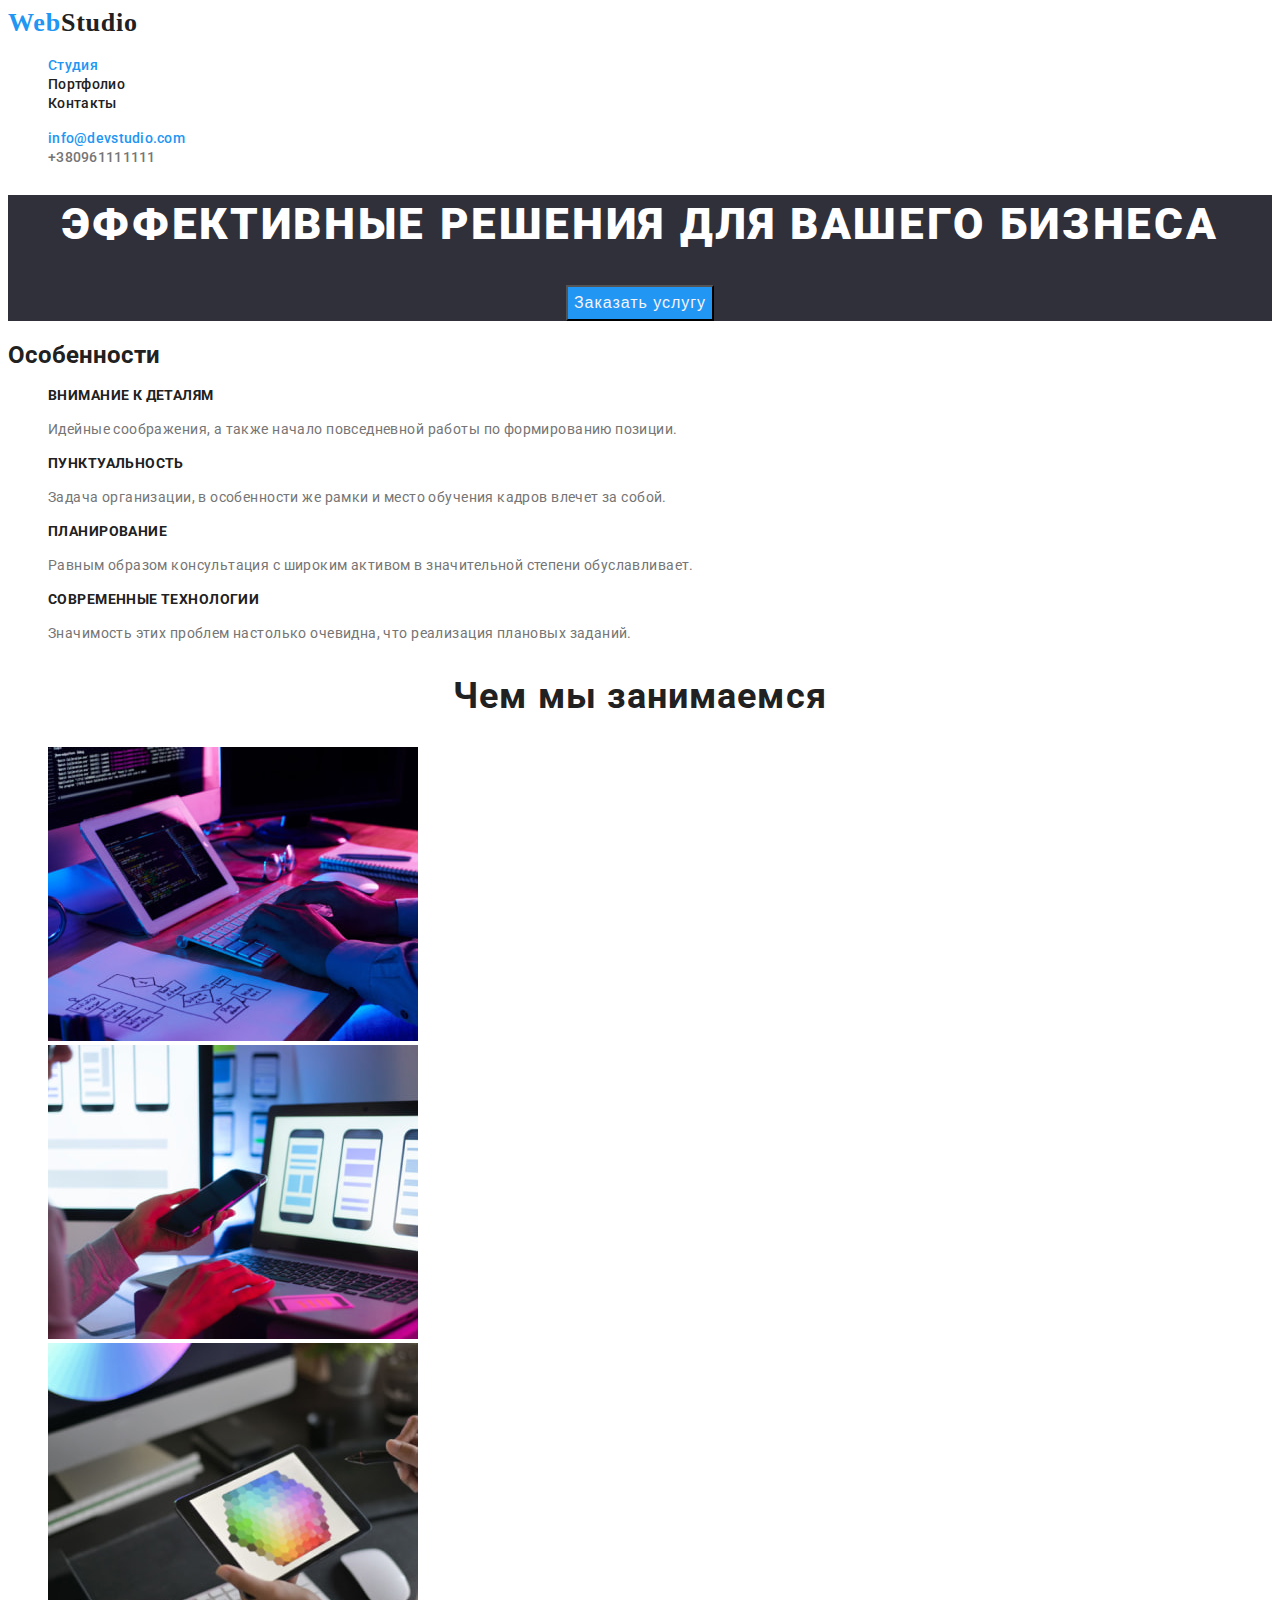
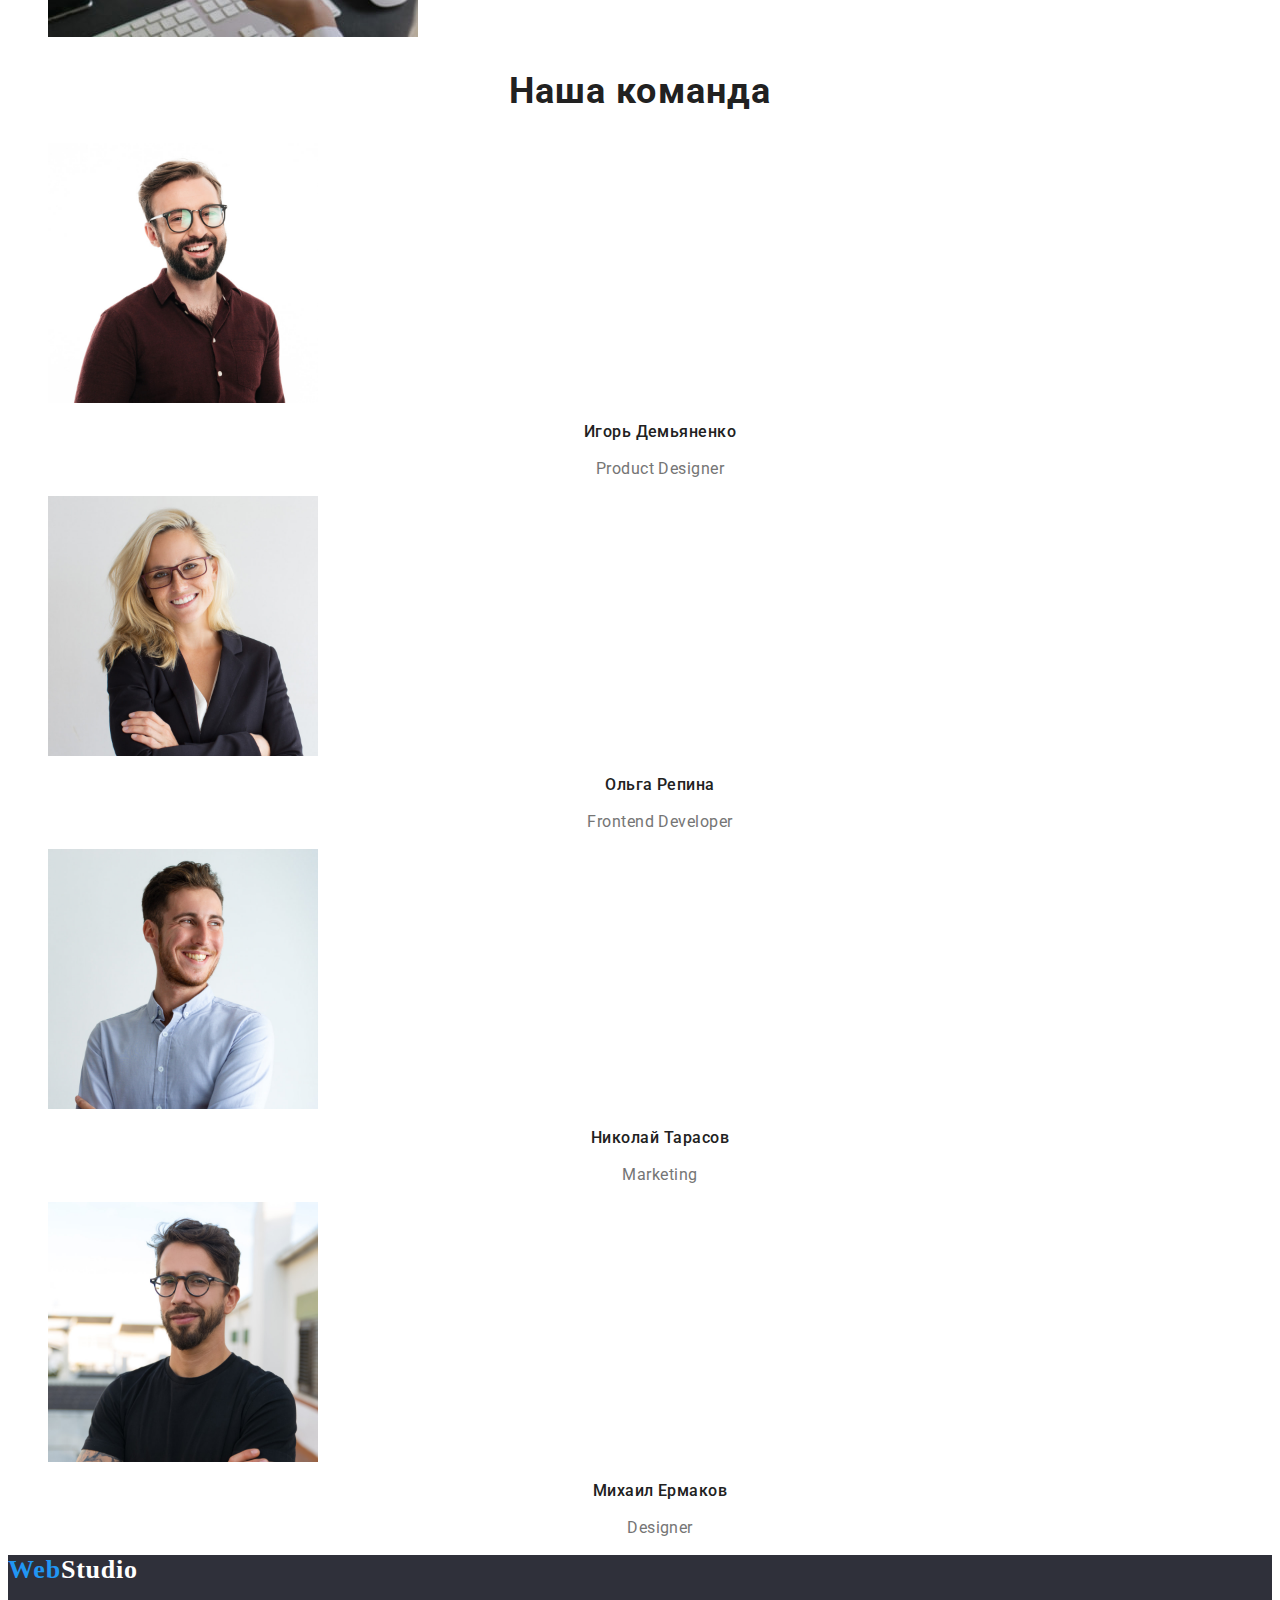
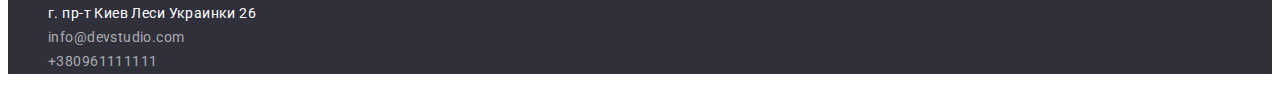
<file: index.html>
<!DOCTYPE html>
<html lang="en">
<head>
    <meta charset="UTF-8">
    <meta http-equiv="X-UA-Compatible" content="IE=edge">
    <meta name="viewport" content="width=device-width, initial-scale=1.0">
    <title>Студия</title>
    
    <link rel="preconnect" href="https://fonts.googleapis.com">
    <link rel="preconnect" href="https://fonts.gstatic.com" crossorigin>
    <link href="https://fonts.googleapis.com/css2?family=Raleway:wght@700&family=Roboto:wght@400;500;700;900&display=swap"
        rel="stylesheet">
    <link rel="stylesheet" href="./css/style.css">
</head>

<body class="body">
    <!--Шапка-->
    <header class="header">
<nav>
    <a class="logo" href="" lang="en">Web<span class="logo-accent">Studio</span></a>

<ul class="items">
    <li class="link"><a class="site-nav current" href="./index.html">Студия</a></li>
    <li class="link"><a class="site-nav" href="./portfolio.html">Портфолио</a></li>
    <li class="link"><a class="site-nav" href="">Контакты</a></li>
</ul>
</nav>
<ul class="contacts">
    <li class="link"><a class="contacts-mail-studio" href="emailto:info@devstudio.com">info@devstudio.com</a></li>
    <li class="link"><a class="contacts-studio" href="tel:+380961111111">+380961111111</a></li>
</ul>
    </header>
    <!--Уникальное меню-->
    <main>
        <!--Hero-->
        <section class="section">
            <h1 class="section-title">Эффективные решения для вашего бизнеса</h1>
            <button class="btn-section" type="button">Заказать услугу</button>
        </section>
        <!--Особенности-->
        <section>
            <h2>Особенности</h2>
            <ul>
                <li class="link">
                    <h3 class="subtitles">Внимание к деталям</h3>
                    <p class="text">Идейные соображения, а также начало повседневной работы по формированию позиции.</p>
                </li>
                <li class="link">
                    <h3 class="subtitles">Пунктуальность</h3>
                    <p class="text">Задача организации, в особенности же рамки и место обучения кадров влечет за собой.</p>
                </li>
                <li class="link">
                    <h3 class="subtitles">Планирование</h3>
                    <p class="text">Равным образом консультация с широким активом в значительной степени обуславливает.</p>
                </li>
                <li class="link">
                    <h3 class="subtitles" >Современные технологии</h3>
                    <p class="text">Значимость этих проблем настолько очевидна, что реализация плановых заданий.</p>
                </li>
            </ul>
        </section>  
        <!--Чем мы занимаемся-->
        <section>
            <h2 class="subject">Чем мы занимаемся</h2>
            <ul>
             <li class="link"><img src="./images/img-1.jpg" alt="Набора кода на компьютере" width="370"></li>
             <li class="link"><img src="./images/img-2.jpg" alt="Выбор меню для телефона на компьютере width370"></li>
             <li class="link"><img src="./images/img-3.jpg" alt="Цветовая палитра на графическом планшете" width="370"></li>
            </ul>  
        </section>
        <!--Наша команда-->
        <section class="section-team">
            <h2 class="subject">Наша команда</h2>
            <ul>
                <li class="link">
                    <img src="./images/img-m1.jpg" alt="Игорь Демьяненко" width="270">
                <h3 class="caption">Игорь Демьяненко</h3>
                <p class="list">Product Designer</p>
                </li>
                <li class="link">
                    <img src="./images/img-w.jpg" alt="Ольга Репина" width="270">
                <h3 class="caption">Ольга Репина</h3>
                <p class="list">Frontend Developer</p>
                </li>
                <li class="link">
                    <img src="./images/img-m3.jpg" alt="Николай Тарасов" width="270">
                <h3 class="caption">Николай Тарасов</h3>
                <p class="list">Marketing</p>
                </li>
                <li class="link">
                    <img src="./images/img-m4.jpg" alt="Михаил Ермаков" width="270">
                <h3 class="caption">Михаил Ермаков</h3>
                <p class="list">Designer</p>
                </li>
            </ul>

        </section>
    </main>
    <!--Футер-->
    <footer class="footer">
<a class="logo" href="./index.html" lang="en">Web<span class="footer-logo-accent">Studio</span></a>
<address class="address">
    <ul class="address">
        <li class="link"><a class="address-geo" href="https://www.google.com/maps/place/бул.+Леси+Украинки,+26,+Киев,+02000/@50.4265807,30.5361971,17z/data=!3m1!4b1!4m5!3m4!1s0x40d4cf0e033ecbe9:0x57a4dffefec77da0!8m2!3d50.4265807!4d30.5383858" 
            target="_blank" rel="noopener noreferrer">г. пр-т Киев Леси Украинки 26</a></li>
        <li class="link"><a class="address-contacts-footer" href="emailto:info@devstudio.com">info@devstudio.com</a></li>
        <li class="link"><a class="address-contacts-footer" href="tel:+380961111111">+380961111111</a></li>
    </ul>
</address>
    </footer>

   

</body>
</html>
</file>
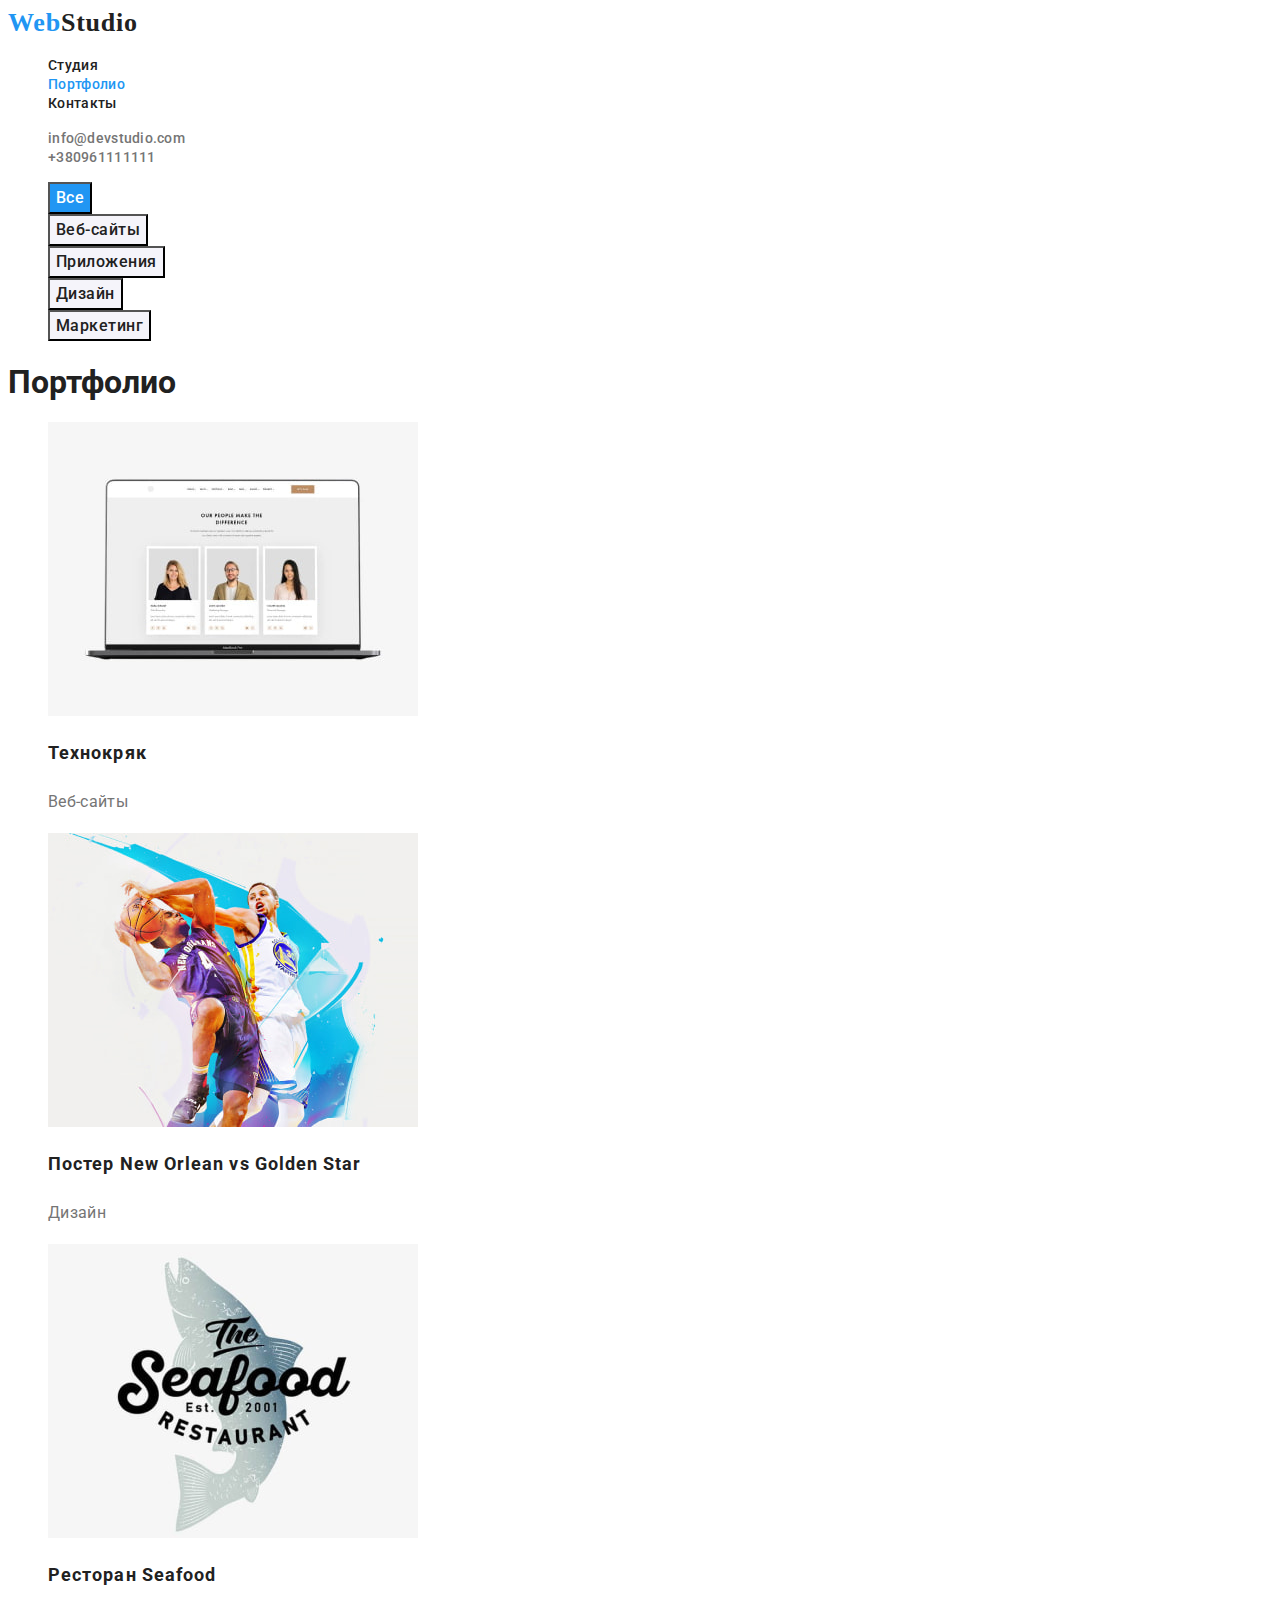
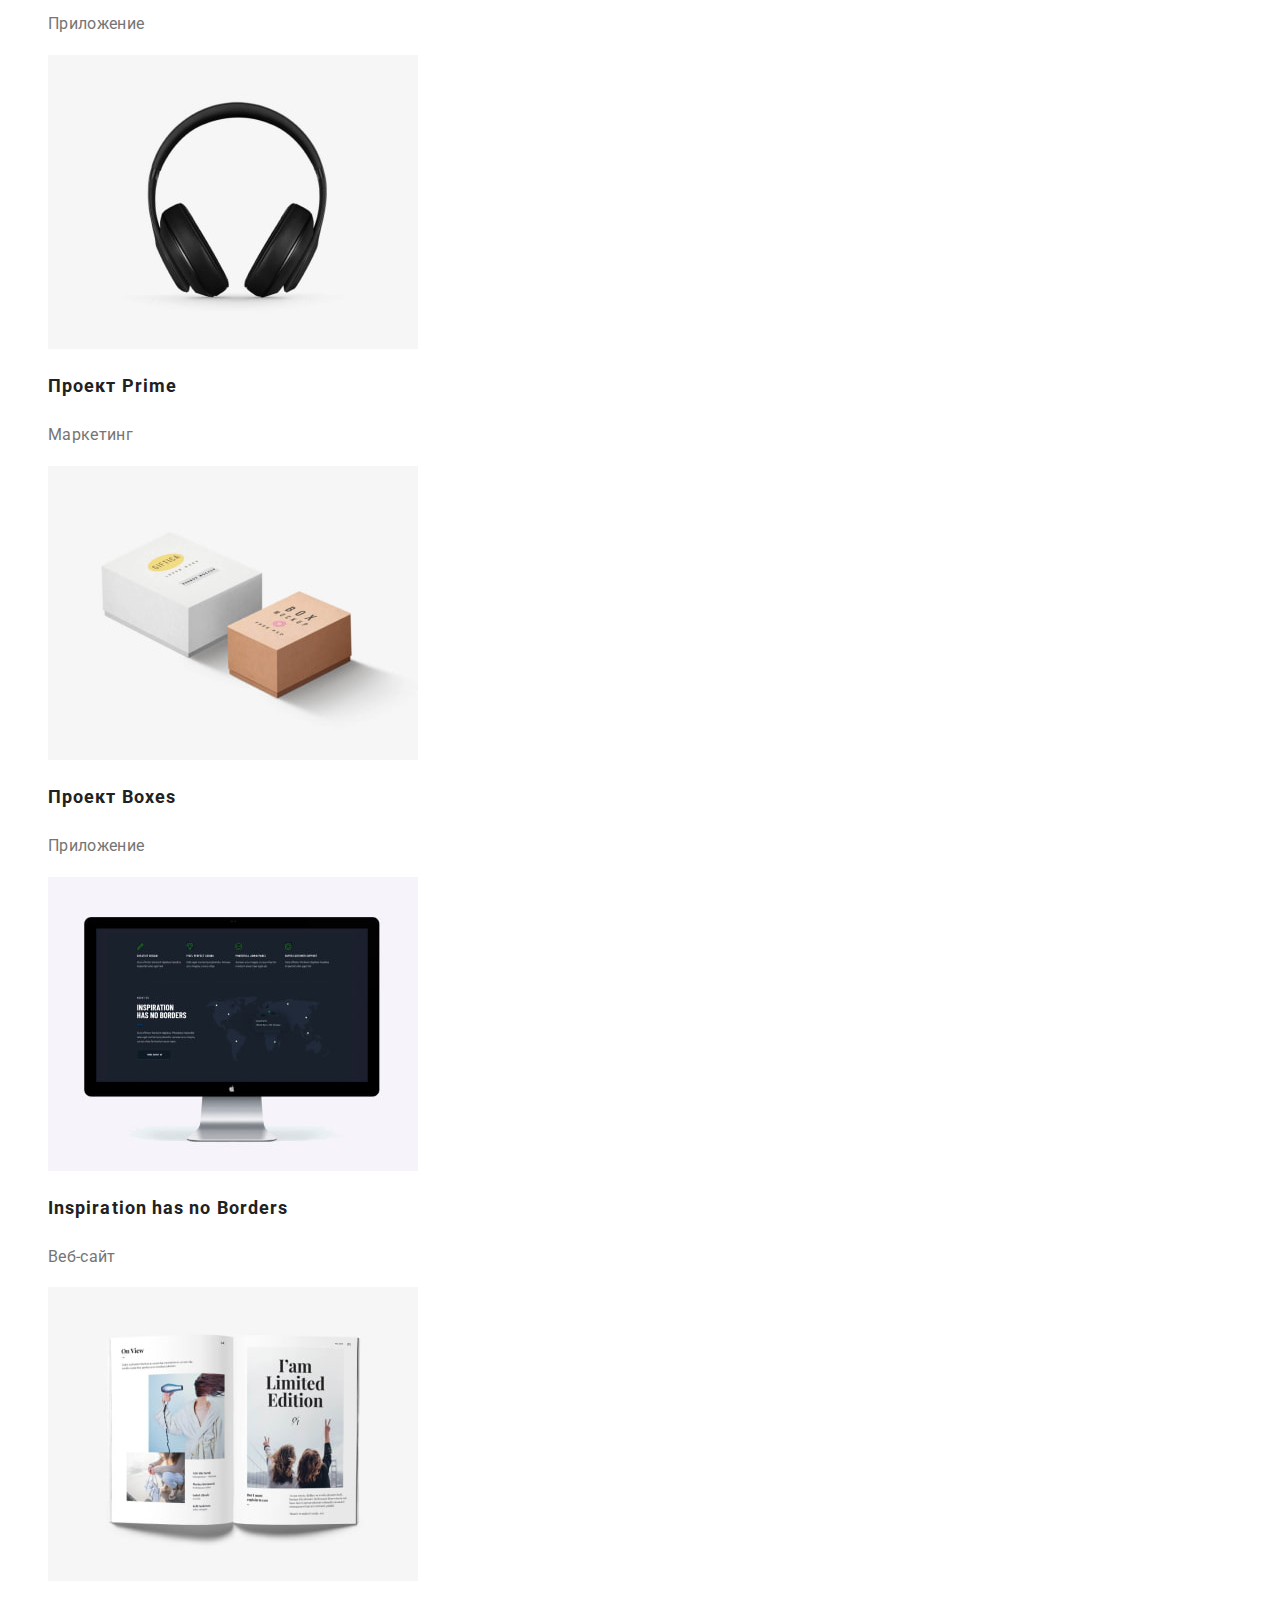
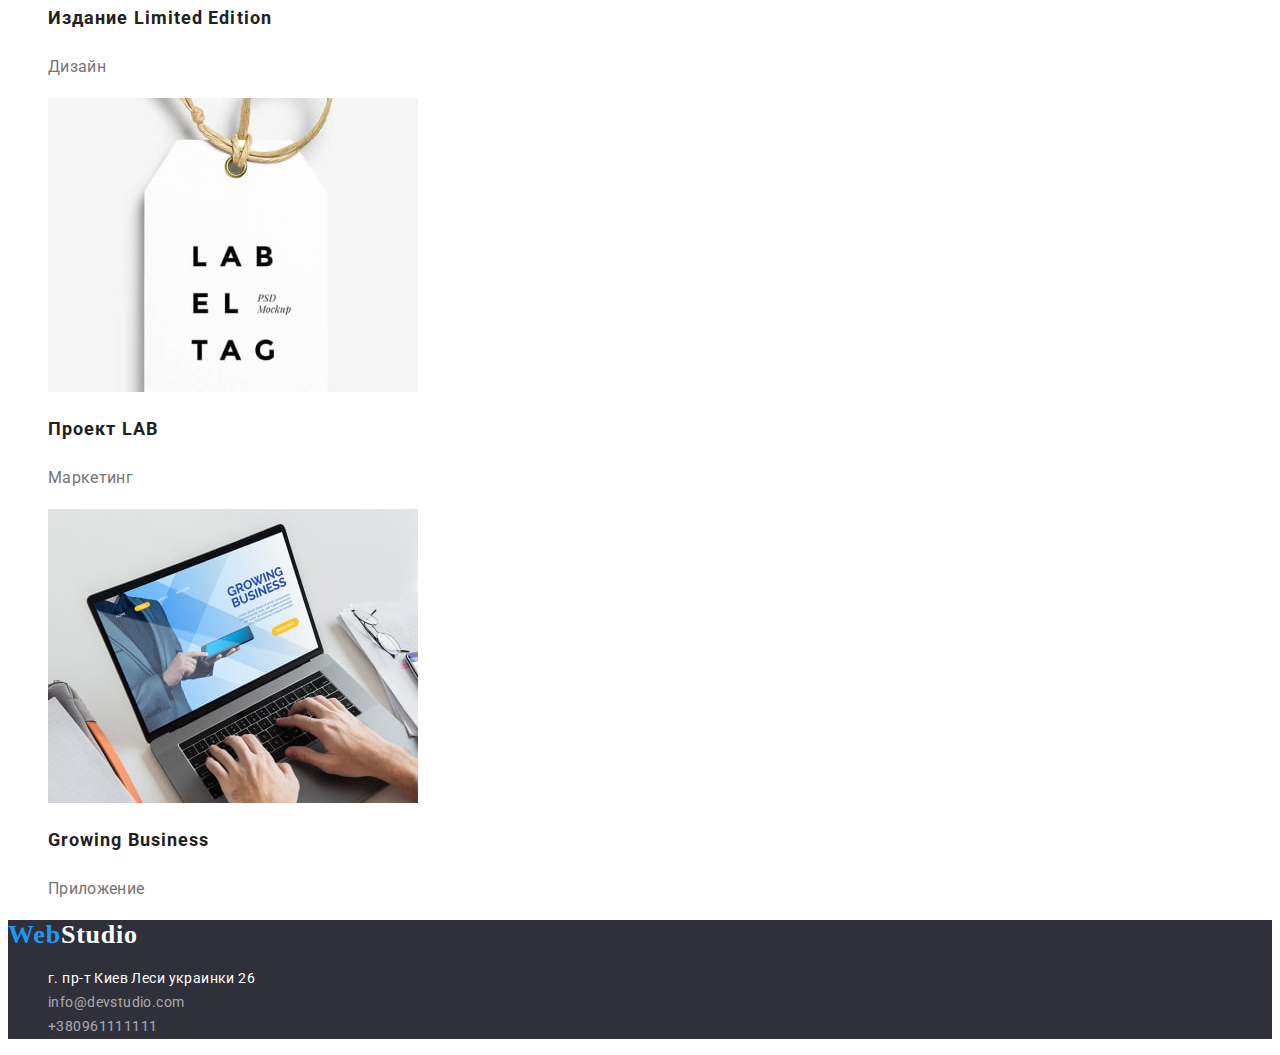
<file: portfolio.html>
<!DOCTYPE html>
<html lang="en">
<head>
    <meta charset="UTF-8">
    <meta http-equiv="X-UA-Compatible" content="IE=edge">
    <meta name="viewport" content="width=device-width, initial-scale=1.0">
    <title>Портфолио</title>
    <link rel="preconnect" href="https://fonts.googleapis.com">
    <link rel="preconnect" href="https://fonts.gstatic.com" crossorigin>
    <link href="https://fonts.googleapis.com/css2?family=Raleway:wght@700&family=Roboto:wght@400;500;700;900&display=swap"
    rel="stylesheet">
   
    <link rel="stylesheet" href="./css/style.css">
</head>
<body class="body">
    <!--Шапка-->
    <header class="header">
            <a class="logo" href="" lang="en">Web<span class="logo-accent">Studio</span></a>
            <nav>
            <ul class="items">
                <li class="link"><a class="site-nav" href="./index.html">Студия</a></li>
                <li class="link"><a class="site-nav current" href="./portfolio.html">Портфолио</a></li>
                <li class="link"><a class="site-nav" href="">Контакты</a></li>
            </ul>
        </nav>
        <ul class="contacts">
            <li class="link"><a class="contacts-mail-porfolio" href="emailto:info@devstudio.com">info@devstudio.com</a></li>
            <li class="link"><a class="contacts-mail-porfolio" href="tel:+380961111111">+380961111111</a></li>
        </ul>
    </header>
    <!--Уникальное меню-->
    <main>
        <!--Фильтр кнопки-->
        <section>
            <ul class="button">
                <li class="link"><button class="btn btn-current" type="button">Все</button></li>
                <li class="link"><button class="btn" type="button">Веб-сайты</button></li>
                <li class="link"><button class="btn" type="button">Приложения</button></li>
                <li class="link"><button class="btn" type="button">Дизайн</button></li>
                <li class="link"><button class="btn" type="button">Маркетинг</button></li>
            </ul>
        <!--Проекты-->
            <h1>Портфолио</h1>
            <ul>
                <li class="link"> 
                    <a href=""></a>
                    <img src="./images/imgpor/por-1.jpg" alt="Технокряк" width="370">
                    <h2 class="heading">Технокряк</h2>
                    <p class="desc">Веб-сайты</p>
                </li>
                <li class="link">
                    <a href=""></a>
                    <img src="./images/imgpor/por-2.jpg" alt="Постер New Orlean vs Golden Star" width="370">
                    <h2 class="heading">Постер New Orlean vs Golden Star</h2>
                    <p class="desc">Дизайн</p>
                </li>
                <li class="link">
                    <a href=""></a>
                    <img src="./images/imgpor/por-3.jpg" alt="Ресторан Seafood" width="370">
                    <h2 class="heading">Ресторан Seafood</h2>
                    <p class="desc">Приложение</p>
                </li>
                <li class="link"> 
                    <a href="heading"></a>
                    <img src="./images/imgpor/por-4.jpg" alt="Проект Prime" width="370">
                    <h2 class="heading">Проект Prime</h2>
                    <p class="desc">Маркетинг</p>
                </li>
                <li class="link">
                    <a href=""></a>
                    <img src="./images/imgpor/por-5.jpg" alt="Проект Boxes" width="370">
                    <h2 class="heading">Проект Boxes</h2>
                    <p class="desc">Приложение</p>
                </li>
                <li class="link">
                    <a href=""></a>
                    <img src="./images/imgpor/por-6.jpg" alt="Inspiration has no Borders" width="370">
                    <h2 class="heading">Inspiration has no Borders</h2>
                    <p class="desc">Веб-сайт</p>
                </li>
                <li class="link">
                    <a href=""></a>
                    <img src="./images/imgpor/por-7.jpg" alt="Издание Limited Edition" width="370">
                    <h2 class="heading">Издание Limited Edition</h2>
                    <p class="desc">Дизайн</p>
                </li>
                <li class="link">
                    <a href=""></a>
                    <img src="./images/imgpor/por-8.jpg" alt="Проект LAB" width="370">
                    <h2 class="heading">Проект LAB</h2>
                    <p class="desc">Маркетинг</p>
                </li>
                <li class="link">
                    <a href=""></a>
                    <img src="./images/imgpor/por-9.jpg" alt="Growing Business" width="370">
                    <h2 class="heading">Growing Business</h2>
                    <p class="desc">Приложение</p>
                </li>
            </ul>
    </section>
</main>
<!--Футер-->
<footer class="footer">
    <a class="logo" href="./index.html" lang="en">Web<span class="footer-logo-accent">Studio</span></a>
    <address>
        <ul class="address">
            <li class="link"><a class="address-geo" href="https://www.google.com/maps/place/бул.+Леси+Украинки,+26,+Киев,+02000/@50.4265807,30.5361971,17z/data=!3m1!4b1!4m5!3m4!1s0x40d4cf0e033ecbe9:0x57a4dffefec77da0!8m2!3d50.4265807!4d30.5383858"
                target="_blank" rel="noopener noreferrer">г. пр-т Киев Леси украинки 26</a></li>
            <li class="link"><a class="address-contacts-footer" href="emailto:info@devstudio.com">info@devstudio.com</a></li>
            <li class="link"><a class="address-contacts-footer" href="tel:+380961111111">+380961111111</a></li>
         </ul>
    </address>
</footer>
</body>
</html>
</file>
<file: css/style.css>
/* цвет основного текста #212121 */
/* цвет вторичного текста #757575 */
/* белый #FFFFFF */
/* акцент #2196F3 */
/* background страницы #E5E5E5 */
/* background футера #2F303A; */
/* background кнопок #F5F4FA */
/* тень 0px 4px 4px rgba(0, 0, 0, 0.15); */
/* цвет мыла и тел. в футере rgba(255, 255, 255, 0.6);
 */

:root {
  --main-text-color: #212121;
  --secondary-text-color: #757575;
  --accent-color: #2196f3;
  --primery-white-color: #ffffff;
  --bg-color-ourteam: #e5e5e5;
  --bg-footer: #2f303a;
  --bg-color-section: #F5F4FA;
  --bg-color-title: #2f303a;
  --bg-color-btn-section: #188ce8;
  --footer-contacts-color: rgba(255, 255, 255, 0.6)
}
/* Body */
.body {
  color: var(--main-text-color);
  background-color: var(--primery-white-color);
  font-family: 'Realway','Roboto', sans-serif;
  cursor: pointer;
  text-decoration: none;
}

/* Logo */
.logo {
  color: var(--accent-color);
  font-family: "Realway";
  font-weight: 700;
  font-size: 26px;
  line-height: 1.19;
  letter-spacing: 0.03em;
}
.logo-accent {
  color: var(--main-text-color);
  font-family: "Realway";
}

/* Header */
.header {
  color: var(--main-text-color);
  background-color: var(--primery-white-color);
  font-family: "Roboto", sans-serif;
  
}
/* Navigation  */
.site-nav {
  color: var(--main-text-color);
  font-family: "Roboto", sans-serif;
  font-weight: 500;
  font-size: 14px;
  line-height: 1.14;
}
.items :hover,
.items :focus,
.current,
.items :active {
  color: var(--accent-color);
}
.contacts :hover,
.contacts :focus{
  color: var(--accent-color);
}
.contacts-studio {
  color: var(--secondary-text-color);
  font-family: 'Roboto';
  font-style: normal;
  font-weight: 500;
  font-size: 14px;
  line-height: 1.14;
  letter-spacing: 0.02em;
}
.contacts-mail-studio {
  color: var(--accent-color);
  font-family: 'Roboto';
  font-style: normal;
  font-weight: 500;
  font-size: 14px;
  line-height: 1.14;
  letter-spacing: 0.02em;
}
.contacts-mail-porfolio{
  color: var(--secondary-text-color);
  font-family: 'Roboto';
  font-style: normal;
  font-weight: 500;
  font-size: 14px;
  line-height: 1.14;
  letter-spacing: 0.02em;
}

a {
  text-decoration: none;
}
.link {
  list-style: none;
  letter-spacing: 0.02em;
}

/* Button */
.button :hover{
  color: var(--primery-white-color);
  background-color: var(--accent-color);
}
.button :focus{
  color: var(--main-text-color);
  background-color: var(--accent-color);
}
.btn {
  color: var(--main-text-color);
  background-color: var(--bg-color-section);
  font-family: 'Roboto';
  font-style: normal;
  font-weight: 500;
  font-size: 16px;
  line-height: 1.62;
  text-align: center;
  cursor: pointer;
  letter-spacing: 0.03em;
}
.btn-current{
  color: var(--primery-white-color);
  background-color: var(--accent-color);
}

/* Hero */
.section {
  background-color: var(--bg-color-title);
}
.section-title {
  color: var(--primery-white-color);
  font-family: "Roboto", sans-serif;
  font-weight: 900;
  font-size: 44px;
  line-height: 1.36;
  text-align: center;
  letter-spacing: 0.06em;
  text-transform: uppercase;
}
.btn-section {
  color: var(--bg-color-section);
  background-color: var(--accent-color);
  ont-weight: 700;
  font-size: 16px;
  line-height: 1.87;
  display: flex;
  align-items: center;
  text-align: center;
  margin: 0 auto;
  letter-spacing: 0.06em;
}
.btn-section :hover{
  color: var(--primery-white-color);
  background-color: var(--accent-color);
}
.btn-section :focus{
  color: var(--main-text-color);
  background-color: var(--bg-color-btn-section);
}

/* особенности */
.subtitles {
  color: var(--main-text-color);
  font-family: "Roboto";
  font-weight: 700;
  font-size: 14px;
  line-height: 1.42;
}
.text {
  color: var(--secondary-text-color);
  font-weight: 400;
  font-size: 14px;
  line-height: 1.71;
  letter-spacing: 0.03em;
}

/* Чем мы занимаемся */
.subject {
  color: var(--main-text-color);
  font-weight: 700;
font-size: 36px;
line-height: 1.16;
text-align: center;
letter-spacing: 0.03em;
}

/* Наша Команда */
.section-team{
  color: var(--bg-color-section);
}
.subtitles {
  color: var(--main-text-color);
  font-weight: 700;
  font-size: 14px;
line-height: 1.14;
letter-spacing: 0.03em;
text-transform: uppercase;
}
.caption{
  color: var(--main-text-color);
  font-weight: 500;
  font-size: 16px;
  line-height: 1.18;
  text-align: center;
  letter-spacing: 0.03em;
}
.list {
  color: var(--secondary-text-color);
  font-weight: 400;
  font-size: 16px;
  line-height: 1.38;
  text-align: center;
  letter-spacing: 0.03em;
}

/* Проэкты */
.heading{
  font-weight: 700;
  font-size: 18px;
  line-height: 2;
  letter-spacing: 0.06em;
}
.desc{
  color: var(--secondary-text-color);
  font-weight: 400;
  font-size: 16px;
  line-height: 1.87;
l etter-spacing: 0.03em;
}


/* Footer */
.footer {
  background-color: var(--bg-footer);
  font-family: "Roboto", sans-serif;
  cursor: pointer;
  text-decoration: none;
}
.footer-logo-accent {
  color: var(--primery-white-color);
}
.address {
  font-family: "Roboto";
}
.address :hover,
.address :focus{
  color: var(--accent-color);
}
.address-geo {
  font-family: "Roboto";
  color: var(--primery-white-color);
  font-style: normal;
  font-weight: 400;
  font-size: 14px;
  line-height: 1.71;
  letter-spacing: 0.03em;
}
.address-contacts-footer {
  color: var(--footer-contacts-color);
  font-family: "Roboto";
  font-style: normal;
  font-weight: 400;
  font-size: 14px;
  line-height: 1.71;
  letter-spacing: 0.03em;
}
</file>
